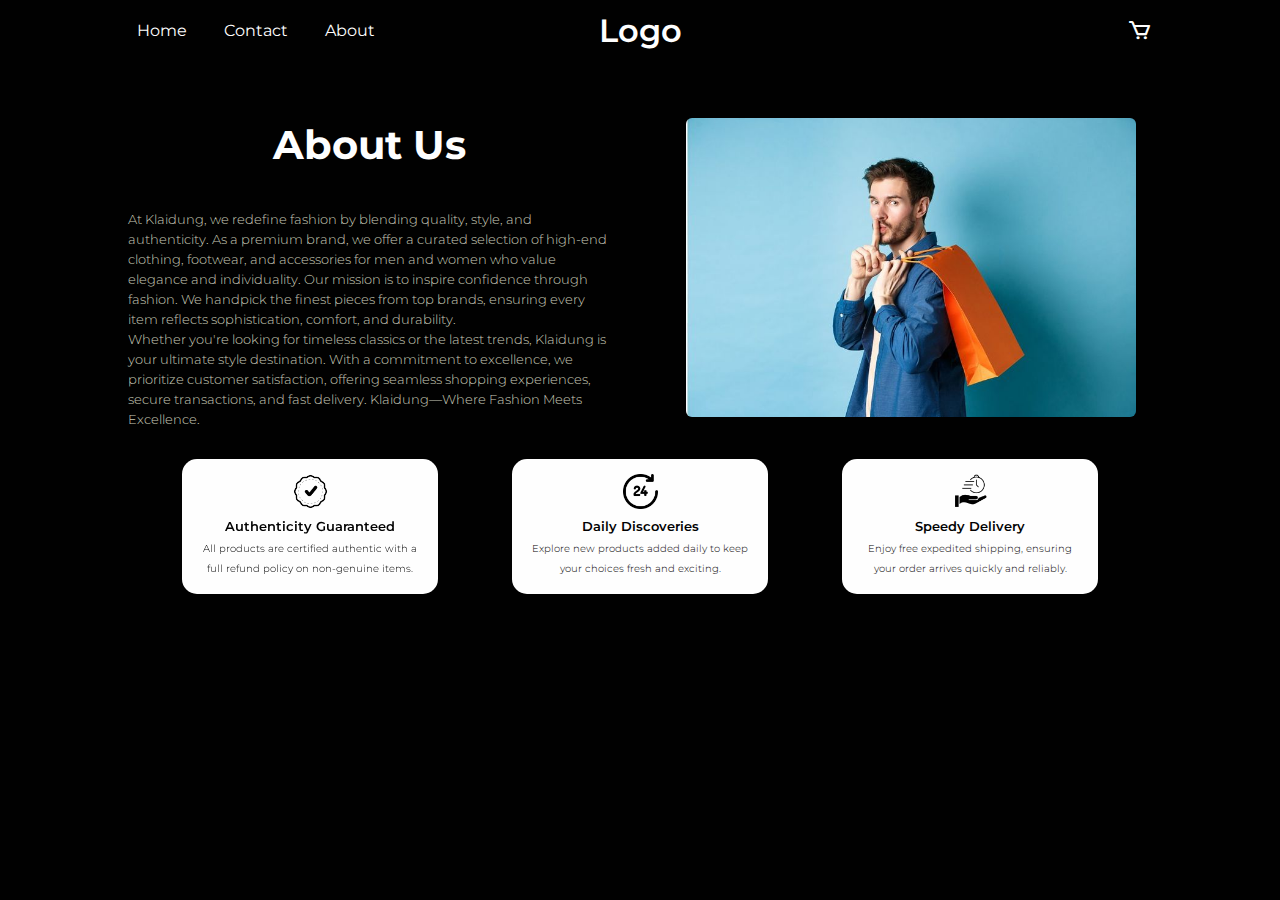
<file: about.html>
<!DOCTYPE html>
<html lang="en">
<head>
    <meta charset="UTF-8">
    <meta name="viewport" content="width=device-width, initial-scale=1.0">
    <title>About Us</title>
    <link rel="stylesheet" href="style.css">
    <link href='https://unpkg.com/boxicons@2.1.4/css/boxicons.min.css' rel='stylesheet'>
    <script src="script.js" defer></script>
</head>
<body>


    <div class="navbar">
        <div class="menu">
            <ul>
                <li><a href="index.html">Home</a></li>
                <li><a href="contact.html">Contact</a></li>
                <li><a href="about.html">About</a></li>
            </ul>
        </div>

        <div class="logo">
            <h1>Logo</h1>
        </div>

        <div class="icon-cart">
            <i class='bx bx-cart'></i>
            <span class="item-cart-count">
                
            </span>
        </div>
    </div>

    <div class="cart">
        <h2 class="cart-title">Your Cart</h2>
        <div class="about-cart-content">
            
        </div>
        <div class="total">
            <div class="total-title">Total :</div>
            <div class="total-price">$0</div>
        </div>
        <button class="btn-Checkout" onclick="window.location.href='checkout.html'">CheckOut</button>
        <i class='bx bx-x ' id="cart-close"></i>
    </div>


    <div class="about-main">
        
        <div class="about-section">
            
            <div class="about-description">
                <div class="about-title">
                    <h1>About Us</h1>
                </div>
                <div class="description">
                    <p>At Klaidung, we redefine fashion by blending quality, style, and authenticity. As a premium brand, we offer a curated selection of high-end clothing, footwear, and accessories for men and women who value elegance and individuality.

                        Our mission is to inspire confidence through fashion. We handpick the finest pieces from top brands, ensuring every item reflects sophistication, comfort, and durability. <br> Whether you're looking for timeless classics or the latest trends, Klaidung is your ultimate style destination.
                        
                        With a commitment to excellence, we prioritize customer satisfaction, offering seamless shopping experiences, secure transactions, and fast delivery.
                        
                        Klaidung—Where Fashion Meets Excellence.</p>
                </div>
                
            </div>
            <div class="about-profil">
                <img src="img/aboutus.jpg" alt="profil" width="450">
            </div>
        </div>


        <div class="cards">

            <div class="card glass">
                <div class="icon">
                    <img src="img/Guaranteed.png" alt="Guaranteed">
                </div>
                <div class="title-card">
                    Authenticity Guaranteed
                </div>
                <div class="description-card">
                    <p>All products are certified authentic with a full refund policy on non-genuine items.</p>
                </div>
            </div>

            <div class="card">
                <div class="icon">
                    <img src="img/daily.png" alt="Guaranteed">
                </div>
                <div class="title-card">
                    Daily Discoveries
                </div>
                <div class="description-card">
                    <p>Explore new products added daily to keep your choices fresh and exciting.</p>
                </div>
            </div>

            <div class="card">
                <div class="icon">
                    <img src="img/speedy.png" alt="Guaranteed">
                </div>
                <div class="title-card">
                    Speedy Delivery
                </div>
                <div class="description-card">
                    <p>Enjoy free expedited shipping, ensuring your order arrives quickly and reliably.</p>
                </div>
            </div>

        </div>
        
        <div class="toast">
            <div class="toast-content">
                <i class='icon'></i>
                <div class="message">
                    <span class="text-1"></span>
                    <span class="text-2"></span>
                </div>
            </div>
            <i class='bx bx-x close'></i>
            <div class="progress"></div>
        </div>
    </div>




</body>
</html>
</file>
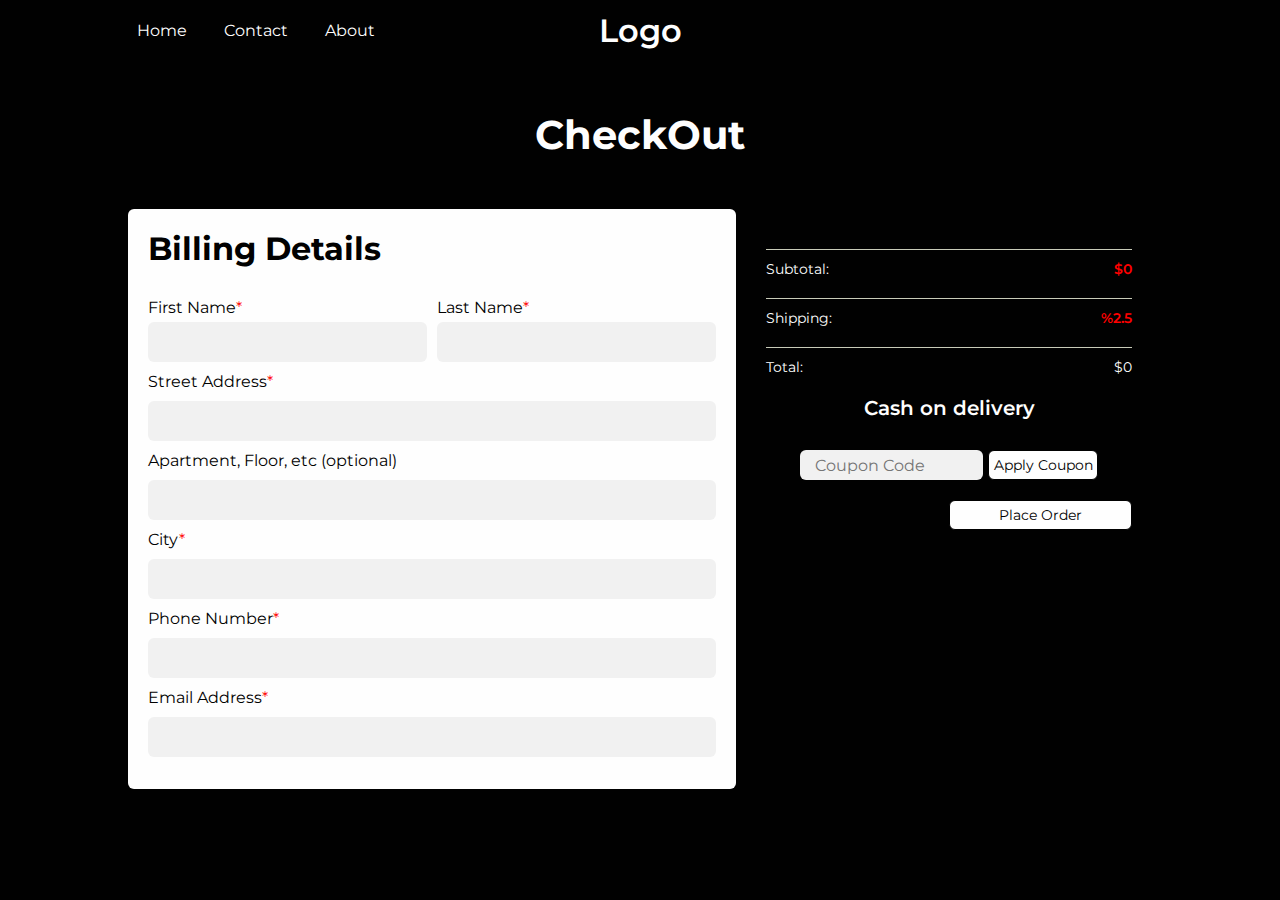
<file: checkout.html>
<!DOCTYPE html>
<html lang="en">
<head>
    <meta charset="UTF-8">
    <meta name="viewport" content="width=device-width, initial-scale=1.0">
    <title>CheckOut</title>
    <link rel="stylesheet" href="style.css">
    <script src="script.js" defer></script>
    <link href='https://unpkg.com/boxicons@2.1.4/css/boxicons.min.css' rel='stylesheet'>
</head>
<body>


    <div class="navbar">
        <div class="menu">
            <ul>
                <li><a href="index.html">Home</a></li>
                <li><a href="contact.html">Contact</a></li>
                <li><a href="about.html">About</a></li>
            </ul>
        </div>

        <div class="logo">
            <h1>Logo</h1>
        </div>

        <div class="icon-cart">
            
        </div>
    </div>
    <div class="checkout-title">
        <h1>CheckOut</h1>
    </div>

    <div class="checkout-main">

        
        <form class="checkout-form">
                <h1>Billing Details</h1>
            <div class="boxes">
                <div class="input-box">

                    <div class="nams">
                        <label class="FirstName" >First Name<span style="color: red;">*</span></label>
                        <input type="text" name="First Name" id="FirstName">
                    </div>

                    <div class="nams">
                        <label class="LastName">Last Name<span style="color: red;">*</span></label>
                        <input type="text" name="Last Name" id="LastName">
                    </div>

                </div>

                <div class="input-box">
                    <label class="StreetAddress">Street Address<span style="color: red;">*</span></label>
                    <input type="text" name="Street Address" id="StreetAddress">
                </div>

                <div class="input-box">
                    <label for="">Apartment, Floor, etc (optional)</label>
                    <input type="text" name="Apartment" >
                </div>

                <div class="input-box">
                    <label class="City">City<span style="color: red;">*</span></label>
                    <input type="text" name="City" id="City">
                </div>

                <div class="input-box">
                    <label class="PhoneNumber">Phone Number<span style="color: red;">*</span></label>
                    <input type="text" name="Phone Number" id="PhoneNumber">
                </div>

                <div class="input-box">
                    <label class="EmailAddress">Email Address<span style="color: red;">*</span></label>
                    <input type="Email" name="Email Address" id="EmailAddress">
                </div>
        </div>
        </form>


        <div class="checkout-cart">
            
            <div class="checkout-cart-content">
                
                </div>
                
            <div class="checkout-total">
                <div class="total-title">Subtotal:</div>
                <div class="total-price">$0</div>
            </div>
            <div class="checkout-total">
                <div class="total-title">Shipping:</div>
                <div class="total-price">%2.5</div>
            </div>
            <div class="checkout-total">
                <div class="total-checkout">Total:</div>
                <div class="total-price-checkout">$0</div>
            </div>
            <div class="paiment">
                <p>Cash on delivery</p>
            </div>
            <div class="coupon-box">
                <input type="text" class="enter-code" placeholder="Coupon Code"><button id="code-coupon">Apply Coupon</button>
            </div>
            <button id="btn-Place-Order">Place Order</button>
        </div>

        <div class="toast">
            <div class="toast-content">
                <i class='icon'></i>
                <div class="message">
                    <span class="text-1"></span>
                    <span class="text-2"></span>
                </div>
            </div>
            <i class='bx bx-x close'></i>
            <div class="progress"></div>
        </div>
        
    </div>

</body>
</html>
</file>
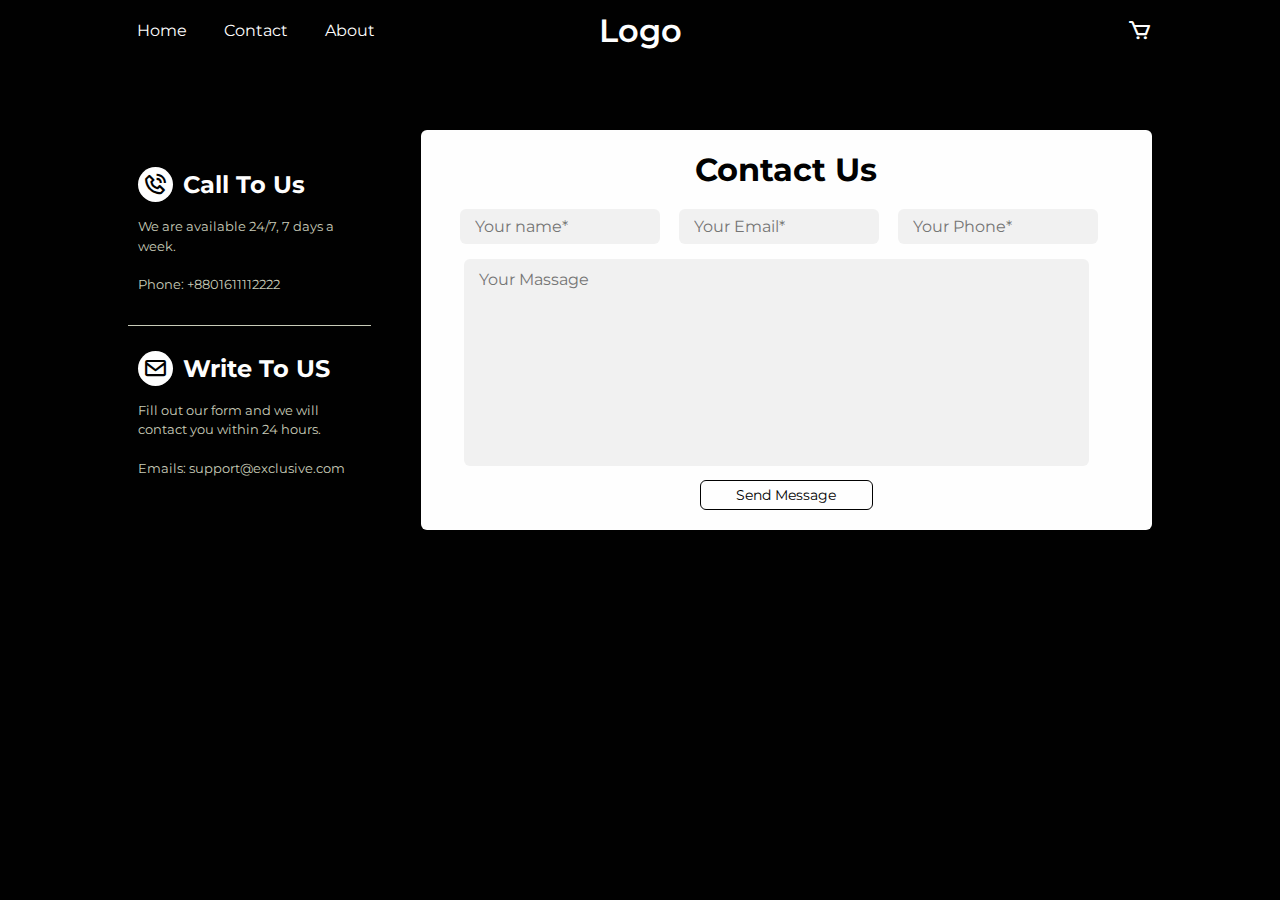
<file: contact.html>
<!DOCTYPE html>
<html lang="en">
<head>
    <meta charset="UTF-8">
    <meta name="viewport" content="width=device-width, initial-scale=1.0">
    <title>Contact Us</title>
    <link rel="stylesheet" href="style.css">
    <script src="script.js" defer></script>
    <link href='https://unpkg.com/boxicons@2.1.4/css/boxicons.min.css' rel='stylesheet'>
</head>
<body>
    <div class="navbar">
        <div class="menu">
            <ul>
                <li><a href="index.html">Home</a></li>
                <li><a href="contact.html">Contact</a></li>
                <li><a href="about.html">About</a></li>
            </ul>
        </div>

        <div class="logo">
            <h1>Logo</h1>
        </div>

        <div class="icon-cart">
            <i class='bx bx-cart'></i>
            <span class="item-cart-count">
                
            </span>
        </div>
    </div>

    <div class="cart">
        <h2 class="cart-title">Your Cart</h2>
        <div class="contact-cart-content">
        
        </div>
        <div class="total">
            <div class="total-title">Total :</div>
            <div class="total-price">$0</div>
        </div>
        <button class="btn-Checkout" onclick="window.location.href='checkout.html'">CheckOut</button>
        <i class='bx bx-x ' id="cart-close"></i>
    </div>




    
    <div class="contact-main">
        <div class="contact">
            <div class="call">
                <div class="title">
                    <i class='bx bx-phone-call'></i>
                    <h2>Call To Us</h2>
                </div>
                <div class="phone-info">
                    <p>We are available 24/7, 7 days a week.</p><br>
                    <p>Phone: <a href="contact.html">+8801611112222 </a></p>
                </div>
            </div>
            <div class="email-box">
                <div class="title">
                    <i class='bx bx-envelope' ></i>
                    <h2>Write To US</h2>
                </div>
                <div class="email-info">
                    <p>Fill out our form and we will contact you within 24 hours.</p><br>
                    <p>Emails: <a href="contact.html">support@exclusive.com </a></p>
                </div>

            </div>
        </div>


        <form action="" class="contact-form">
            <h1>Contact Us</h1>  
            <div class="information">
                <input type="text" placeholder="Your name*" class="name">
                <input type="email" placeholder="Your Email*" class="email">
                <input type="text" placeholder="Your Phone*" class="phone">
            </div>
            <div class="zone-message">
                <textarea name="message" id="message" placeholder="Your Massage"></textarea>
            </div>
            
            <button id="sendMessage">Send Message</button>
        
        </form>
        
        <div class="toast">
            <div class="toast-content">
                <i class='icon'></i>
                <div class="message">
                    <span class="text-1"></span>
                    <span class="text-2"></span>
                </div>
            </div>
            <i class='bx bx-x close'></i>
            <div class="progress"></div>
        </div>
    </div>


    


</body>
</html>
</file>
<file: style.css>
@import url('https://fonts.googleapis.com/css2?family=Edu+AU+VIC+WA+NT+Arrows:wght@400..700&family=Montserrat:ital,wght@0,100..900;1,100..900&family=Parkinsans:wght@538&family=Poppins:wght@400;500;600;700&family=Roboto:ital,wght@0,100;0,300;0,400;0,500;0,700;0,900;1,100;1,300;1,400;1,500;1,700;1,900&family=Sour+Gummy:ital,wght@0,100..900;1,100..900&display=swap');


*{
    margin: 0;
    padding: 0;
    box-sizing: border-box;
}

body{
    max-width: 80%;
    max-height: 100vh;
    font-family: "Montserrat", sans-serif;
    font-size: 1rem;
    font-weight: 400;
    margin: auto;
    background-color: #010101;
    color: #fefefe;
    position: relative;
}

.navbar{
    height: 60px;
    display: flex;
    flex-direction: row;
    justify-content: space-between;
    align-items: center;   
    position: relative;
    z-index: 2;
}
.menu {
    width: 25%;
}
.menu ul{
    display: flex;
    flex-direction: row;
    justify-content: space-around;
    align-items: center; 
    gap: 20px;
}

li{
    list-style: none;
}

li a{
    text-decoration: none;
    color: #fefefe;
}

.logo h1{
    color: #fefefe;
    font-weight: 600;
}

.icon-cart{
    width: 25%;
}
.icon-cart i{
    color: #fefefe;
    font-size: 25px;
    margin-left: 20px;
    cursor: pointer;
    float: right;
}
.icon-cart .item-cart-count{
    position: absolute;
    top: 15px;
    right: -5px;
    width: 15px;
    height: 15px;
    background-color: #fefefe;
    border-radius: 50%;
    font-size: 12px;
    color: #010101;
    font-weight: 600;
    display: flex;
    justify-content: center;
    align-items: center;
    visibility: hidden;
}

.cart{
    position: fixed;
    top: 0;
    right: -100%;
    width: 360px;
    height: 100%;
    background-color: #010101;
    box-shadow: -2px 0 10px rgba(0, 0, 0, 0.1);
    padding: 65px 20px 40px;
    z-index: 100;
    overflow: auto;
    transition: 0.5s ease;
}
.cart.active{
    right: 0;
}
.cart-title{
    text-align: center;
    font-size: 30px;
}

.cart-box,
.checkout-box{
    display: flex;
    align-items: center;
    margin-top: 20px;
}
.cart-box img ,
.checkout-box img{
    width: 100px;
    height: 100px;
    border-radius: 6px;
    object-fit: cover;
    margin-right: 20px;
}

.cart-detail,
.checkout-detail{
    display: grid;
    gap: 8px;
    margin-right: auto;
}

.cart-product-title{
    font-size: 16px;
    line-height: 1;
}
.cart-price,
.checkout-price{
    font-weight: 600;
    color: rgb(255, 0, 0);

}

.cart-quantity,
.checkout-quantity{
    display: flex;
    width: 100px;
    border: 1px solid #C8CBB8;
    border-radius: 6px;
}

.cart-quantity button ,
.checkout-quantity button{
    background: transparent;
    width: 30px;
    border: none;
    font-size: 20px;
    cursor: pointer;
    
}
.cart-quantity #decrement,
.checkout-quantity #decrement{
    color: #fefefe;
}
.cart-quantity .number,
.checkout-quantity .number{
    display: flex;
    justify-content: center;
    align-items: center;
    width: 40px;
    border-left: 1px solid #C8CBB8;
    border-right: 1px solid #C8CBB8;
    color: #fefefe;
    cursor: default;
}
.cart-quantity #increment,
.checkout-quantity #increment{
    color: #fefefe;
}

.cart-remove ,
.checkout-remove{
    font-size: 25px;
    cursor: pointer;
}
.cart-remove:hover ,
.checkout-remove:hover{
    color: rgb(255, 0, 0);
}

.total,
.checkout-total{
    display: flex;
    justify-content: space-between;
    align-items: center;
    border-top: 1px solid #C8CBB8;
    margin-top: 20px;
    font-size: 18px;
    padding-top: 10px;
}

.total-price{
    margin-left: 10px;
    font-weight: 600;
    color: rgb(255, 0, 0);
}

.btn-Checkout{
    display: block;
    padding: 5px 20px;
    background-color: #fefefe;
    border: 1px solid #010101;
    border-radius: 6px;
    font-size: 14px;
    color: #010101;
    margin: 20px auto 0;
    cursor: pointer; 
}
.btn-Checkout:hover{
    color: #fefefe;
    background-color: #010101;
    border: 1px solid #fefefe;
}


#cart-close{
    position: absolute;
    top: 20px;
    font-size: 35px;
    cursor: pointer;
}
#cart-close:hover{
    color: rgb(255, 0, 0);
}

.box-product{
    margin-top: 70px;
    display: flex;
    flex-direction: row;
    justify-content: space-between;
    align-items: center; 
    position: relative;
    
}

.box-product .title{
    width: 25%;
    height: auto;
    z-index: 2;
}

.box-product .title h1{
    color: #fefefe;
    font-size: 40px;
    font-weight: 400;
}
.box-product .title h1 span{
    color: #fefefe;
    font-size: 80px;
    font-weight: 500;
}

.price{
    color: rgb(255, 0, 0);
    font-size: 20px;
    font-weight: 600;
}

.box-product .image{
    width: 50%;
    display: flex;
    justify-content: center;
    align-items: center;
    margin: 40px;
}
.box-product .image img{
    position: absolute;
    max-width: 550px;
    /* filter: drop-shadow(0px 0px 20px black); */
    z-index: 1;
}


.box-product .advantag{
    max-width: 25%;
    z-index: 2;
}
.advantag .text{
    margin-top: 10px;
    padding: 10px;
    margin-bottom: 15px;
}


.advantag .text-title {
    color: #fefefe;
    font-weight: 600;
    margin: 10px;
}

.advantag p ,
.box-product .title p
{
    color: #C8CBB8;
    font-size: 10px;
    font-weight: 300;
    line-height: 25px;
}

.glass{
    background: linear-gradient(135deg, rgba(255, 255, 255, 0.1), rgba(255, 255, 255, 0));
    backdrop-filter: blur(10px);
    -webkit-backdrop-filter: blur(10px);
    border-radius: 15px;
    /* border:1px solid rgba(255, 255, 255, 0.18); */
    /* box-shadow: 0 0px 5px 0 #fefefe; */
}
.container{
    margin-top: 100px;
    display: flex;
    justify-content: space-between;
    align-items: center;
    position: relative;
    z-index: 2;
}

.colors button,
.button button {
    border-radius: 16px;
    border: 1px solid #fefefe;
    background-color: #fefefe;
    color: #010101;
    cursor: pointer;
    transition: 0.5s ease;
}
.button button{
    width: 40px;
    height: 30px;
}
.button button i{
    font-size: 20px;
}
.colors button{
    width: 100px;
    height: 20px;
}


.colors button:hover ,
.button button:hover,
.colors .active{
    color: #fefefe;
    background-color: #010101;
    border: 1px solid #fefefe;
}





/* || PAGE ABOUT || */


.about-main{
    margin-top: 50px;
}
.about-section{
    display: flex;
    flex-direction: row;
    justify-content: center;
    align-items: center;
    gap: 60px;
}
.about-profil{
    text-align: center;
    width: 50%;
}
.about-profil img{
    border-radius: 6px;
}

.about-description{
    width: 50%;
}
.about-title{
    
    text-align: center;
    margin: 10px;
    font-size: 20px;
}

.about-title h1{
    margin-bottom: 40px;
}

.description p{
    
    color: #C8CBB8;
    font-size: 13px;
    font-weight: 300;
    line-height: 20px;
    
}



.cards{
    margin-top: 30px;
    display: flex;
    flex-direction: row;
    justify-content: space-evenly;
    align-items: center;
    gap: 20px;
}
.card{
    width: 25%;
    display: flex;
    flex-direction: column;
    align-items: center;
    gap: 5px;
    background-color: #fefefe;
    color: #010101;
    padding: 15px;
    border-radius: 15px;
}
.card .icon img{
    width: 35px;
}

.title-card{
    font-size: 13px;
    font-weight: 600;

}

.description-card{
    text-align: center;
    color: #010101;
    font-size: 10px;
    font-weight: 300;
    line-height: 20px;
}




/* || Page contact || */

.contact-main{
    width: 100%;
    margin-top: 20px;
    display: flex;
    justify-content: center;
    align-items: center;
    gap: 50px;
}
.contact{
    width: 25%;
}

.call,
.email-box{
    margin-top: 20px;
    padding: 10px;
}


.call .title ,
.email-box .title{
    display: flex;
    flex-direction: row;
    justify-content: start;
    align-items: center;
    gap: 10px;
    margin-bottom: 15px;
    margin-top: 15px;
}
.call .title i,
.email-box .title i{
    font-size: 25px;
    padding: 5px;
    background-color: #fefefe;
    color: #010101;
    border-radius: 100%;

}
.call .phone-info p,
.email-box .email-info p{
    color: #C8CBB8;
    font-size: 13px;
    line-height: 1.5;
}
.email-info a ,
.phone-info a{
    text-decoration: none;
    color: #C8CBB8;
}
.email-info a:hover ,
.phone-info a:hover{
    text-decoration: underline;
   color: #fefefe;
}

.email-box{
    border-top: 1px solid #C8CBB8;
}




.contact-form{
    width: 75%;
    display: flex;
    flex-direction: column;
    justify-content: center;
    align-items: center;
    padding: 20px;
    margin-top: 50px;
    background-color: #fefefe;
    border-radius: 6px;
}

.contact-form h1{
    color: #010101;
    margin-bottom: 20px;
}

.information input,
.zone-message textarea {
    font-family: "Montserrat", sans-serif;
    font-size: 16px;
    border: none;
    border-radius: 6px;
    outline: none;
    padding: 10px 15px;
    transition: all 0.5s ease;
    background-color: #f1f1f1;
}

.information input {
    width: 200px;
    height: 35px;
    color: #010101;
    margin-right: 15px;
}

.zone-message textarea {
    width: 625px;
    height: 207px;
    margin-top: 15px;
    margin-left: -20px;
    line-height: 1.4;
    resize: none;
}



.information input:focus,
.zone-message textarea:focus {
    background-color: #cfcfcf;
}


#sendMessage ,
#btn-Place-Order,
#code-coupon{
    width: 25%;
    height: 30px;
    border-radius: 6px;
    margin-top: 10px;
    border: 1px solid #010101;
    background-color: #fefefe;
    font-size: 14px;
    font-family: "Montserrat", sans-serif;
    cursor: pointer;
}

#sendMessage:hover,
#btn-Place-Order:hover,
#code-coupon:hover{
    color: #fefefe;
    background-color: #010101;
    border: 1px solid #fefefe;
}


.name.active::placeholder,
.email.active::placeholder,
.phone.active::placeholder{
    color: red;
}


/* || page checkout || */

.checkout-title{
    font-size: 20px;
    text-align: center;
    margin-top: 50px;
}
.checkout-main{
    display: flex;
    gap: 10px;
    margin-top: 50px ;
}

.checkout-cart{
    width: 30%;
    

}

.checkout-form{
    width: 60%;
    height: 580px;
    background-color: #fefefe;
    display: flex;
    flex-direction: column;
    justify-content: start;
    gap: 20px;
    color: #010101;
    padding: 20px;
    border-radius: 6px;
}

.input-box{
    display: flex;
    flex-direction: column;
    align-items: flex-start;
    gap: 10px;
    margin-top: 10px;
}

.input-box input,
.enter-code{
    width: 100%;
    height: 40px;
    font-family: "Montserrat", sans-serif;
    font-size: 16px;
    border: none;
    border-radius: 6px;
    outline: none;
    padding: 10px 15px;
    transition: all 0.5s ease;
    background-color: #f1f1f1;
}

.input-box:first-child{
    width: 100%;
    display: flex;
    flex-direction: row;
 
}
.input-box .nams{
    width: 100%;
    display: flex;
    flex-direction: column;
    gap: 5px;
}

.checkout-cart{
    width: 40%;
    height: auto;
    padding: 20px;
}

.checkout-box,
.checkout-total{
    font-size: 14px;
}

.checkout-box img{
    width: 80px;
    height: 80px;
} 

.paiment{
    margin: 10px;
    font-weight: 600;
    text-align: center;
    padding: 10px;
    font-size: 20px;
}

.coupon-box{
    display: flex;
    justify-content: center;
    align-items: center;
}

.enter-code{
    width: 50%;
    height: 30px;
    margin-top: 10px;
}

#code-coupon{
    width: 30%;
    height: 30px;
    margin-left: 5px;
}

#btn-Place-Order{
    width: 50%;
    float: right;
    margin-top: 20px;
}




/* || toast messages || */
.toast{
    width: 25%;
    height: 70px;
    background-color: #f1f1f1;
    position: fixed;
    top: 10px;
    right: -100%;
    color: #010101;
    border-radius: 6px;
    border-left: 3px solid red;
    display: flex;
    align-items: center;
    box-shadow: 0 5px 10px rgba(255, 255, 255, 0.1);
    overflow: hidden;
    transition: right 1s ease-in-out;
}   

.toast-content{
    display: flex;
    align-items: center;
    padding: 10px;
}
.toast-content .icon{
    font-size: 40px;
    color: red;
    margin: 10px;
}
.message{
    display: flex;
    flex-direction: column;
}
.message .text-1{
    font-size: 20px;
    font-weight: 600;
}
.message .text-2{
    font-size: 15px;
}

.toast .close{
    position: absolute;
    top: 5px;
    right: 15px;
    font-size: 25px;
    padding: 5px;
    cursor: pointer;
    opacity: 0.5;
}
.toast .close:hover{
    opacity: 1;
}

.toast .progress{
    position: absolute;
    bottom: 0;
    left: 0;
    height: 3px;
    width: 100%;
    background-color: #f1f1f1;
}
.toast .progress::before{
    content: "";
    position: absolute;
    bottom: 0;
    right: 0;
    height: 100%;
    width: 100%;
    
}
.toast .progress.error::before{
    background-color: red;
}
.toast .progress.info::before{
    background-color: blue;
}
.toast .progress.success::before{
    background-color: rgb(1, 187, 1);
    
}
.toast .progress.error::before,
.toast .progress.info::before,
.toast .progress.success::before{
    animation: progress 5s linear forwards;
}

@keyframes progress {
    100%{
        right: 100%;
    }
}
</file>
